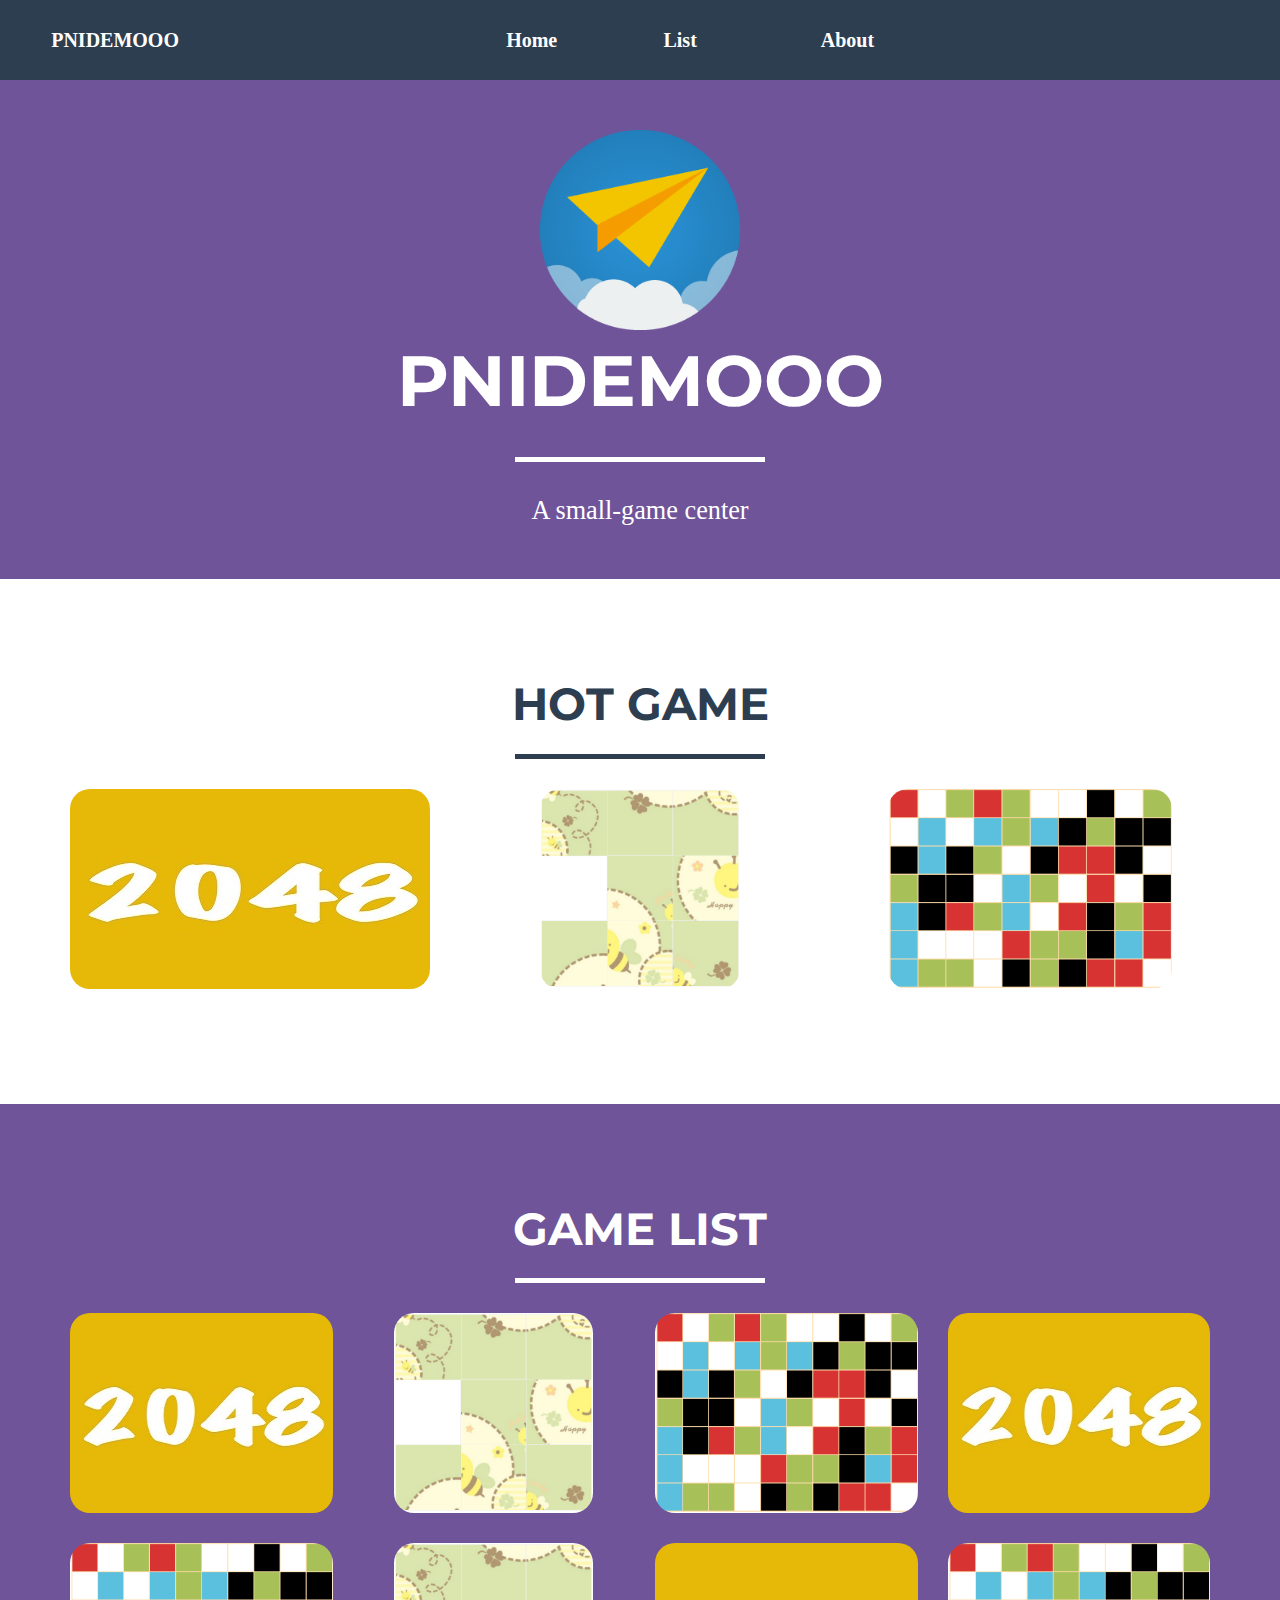
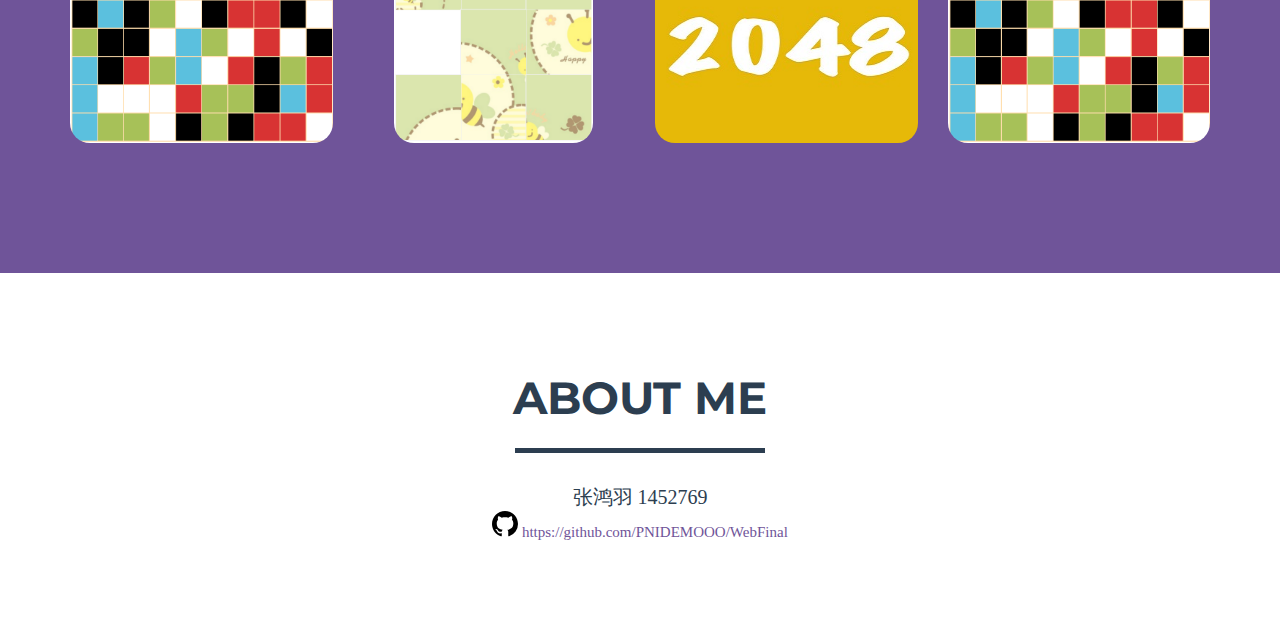
<file: index.html>
<!DOCTYPE html>
<html lang="en">
<head>
    <meta charset="UTF-8">
    <title>PNIDEMOOO</title>
    <link rel="stylesheet" type="text/css" href="font-awesome-4.7.0/css/font-awesome.min.css">
    <link href="https://fonts.googleapis.com/css?family=Montserrat:400,700" rel="stylesheet" type="text/css">
    <link href="https://fonts.googleapis.com/css?family=Lato:400,700,400italic,700italic" rel="stylesheet"
          type="text/css">
    <link href="bootstrap.min.css" rel="stylesheet">
    <link href="home.css" rel="stylesheet">
    <link href="style.css" rel="stylesheet">
</head>
<body>
<div class="nav">
    <a href="" class="navLink brand">PNIDEMOOO</a>
    <a href="" class="navLink">Home</a>
    <a href="#List" class="navLink">List</a>
    <a href="#About" class="navLink">About</a>
</div>
<div class="mainContent">
    <header>
        <div class="container">
            <div class="row">
                <div class="col-lg-12">
                    <img class="img-responsive img-center" src="images/paper-plane.png" alt="">
                    <div class="intro-text">
                        <span class="name">PNIDEMOOO</span>
                        <hr class="star-light">
                        <span class="skills">A small-game center</span>
                    </div>
                </div>
            </div>
        </div>
    </header>
    <section class="hotGame">
        <div class="container">
            <div class="row">
                <div class="col-lg-12 text-center">
                    <h2>Hot Game</h2>
                    <hr class="star-primary">
                </div>
            </div>
            <div class="row">
                <div class="col-sm-4 hotGame-item">
                    <a target="_blank" href="2048/2048.html" class="hotGame-link" data-toggle="modal">
                        <div class="caption">
                            <div class="caption-content">
                                <p>2048</p>
                            </div>
                        </div>
                        <img src="images/2048.jpg" class="img-responsive" alt="">
                    </a>
                </div>
                <div class="col-sm-4 hotGame-item">
                    <a target="_blank" href="拼图/拼图.html" class="hotGame-link" data-toggle="modal">
                        <div class="caption">
                            <div class="caption-content">
                                <p>拼图</p>
                            </div>
                        </div>
                        <img src="images/拼图.png" class="img-responsive" alt="">
                    </a>
                </div>
                <div class="col-sm-4 hotGame-item">
                    <a target="_blank" href="消除方块/消除方块.html" class="hotGame-link" data-toggle="modal">
                        <div class="caption">
                            <div class="caption-content">
                                <p>消除方块</p>
                            </div>
                        </div>
                        <img src="images/消除方块.png" class="img-responsive" alt="">
                    </a>
                </div>
            </div>
        </div>
    </section>
    <section class="gameList" id="List">
        <div class="container">
            <div class="row">
                <div class="col-lg-12 text-center">
                    <h2>Game List</h2>
                    <hr class="star-light">
                </div>
            </div>
            <div class="row">
                <div class="col-sm-3 gameList-item">
                    <a target="_blank" href="2048/2048.html" class="gameList-link" data-toggle="modal">
                        <div class="caption">
                            <div class="caption-content">
                                <p>2048</p>
                            </div>
                        </div>
                        <img src="images/2048.jpg" class="img-responsive" alt="">
                    </a>
                </div>
                <div class="col-sm-3 gameList-item">
                    <a target="_blank" href="拼图/拼图.html" class="gameList-link" data-toggle="modal">
                        <div class="caption">
                            <div class="caption-content">
                                <p>拼图</p>
                            </div>
                        </div>
                        <img src="images/拼图.png" class="img-responsive" alt="">
                        <!--<div class="item" style="background: red;height: 200px;width: 100%"></div>-->
                    </a>
                </div>
                <div class="col-sm-3 gameList-item">
                    <a target="_blank" href="消除方块/消除方块.html" class="gameList-link" data-toggle="modal">
                        <div class="caption">
                            <div class="caption-content">
                                <p>消除方块</p>
                            </div>
                        </div>
                        <img src="images/消除方块.png" class="img-responsive" alt="">
                    </a>
                </div>
                <div class="col-sm-3 gameList-item">
                    <a target="_blank" href="2048/2048.html" class="gameList-link" data-toggle="modal">
                        <div class="caption">
                            <div class="caption-content">
                                <p>2048</p>
                            </div>
                        </div>
                        <img src="images/2048.jpg" class="img-responsive" alt="">
                    </a>
                </div>
            </div>
            <div class="row">
                <div class="col-sm-3 gameList-item">
                    <a target="_blank" href="消除方块/消除方块.html" class="gameList-link" data-toggle="modal">
                        <div class="caption">
                            <div class="caption-content">
                                <p>消除方块</p>
                            </div>
                        </div>
                        <img src="images/消除方块.png" class="img-responsive" alt="">
                    </a>
                </div>
                <div class="col-sm-3 gameList-item">
                    <a target="_blank" href="拼图/拼图.html" class="gameList-link" data-toggle="modal">
                        <div class="caption">
                            <div class="caption-content">
                                <p>拼图</p>
                            </div>
                        </div>
                        <img src="images/拼图.png" class="img-responsive" alt="">
                        <!--<div class="item" style="background: red;height: 200px;width: 100%"></div>-->
                    </a>
                </div>
                <div class="col-sm-3 gameList-item">
                    <a target="_blank" href="2048/2048.html" class="gameList-link" data-toggle="modal">
                        <div class="caption">
                            <div class="caption-content">
                                <p>2048</p>
                            </div>
                        </div>
                        <img src="images/2048.jpg" class="img-responsive" alt="">
                    </a>
                </div>
                <div class="col-sm-3 gameList-item">
                    <a target="_blank" href="消除方块/消除方块.html" class="gameList-link" data-toggle="modal">
                        <div class="caption">
                            <div class="caption-content">
                                <p>消除方块</p>
                            </div>
                        </div>
                        <img src="images/消除方块.png" class="img-responsive" alt="">
                    </a>
                </div>
            </div>
        </div>
    </section>
    <section id="About">
        <div class="container">
            <div class="row">
                <div class="col-lg-12 text-center">
                    <h2>About me</h2>
                    <hr class="star-primary">
                    <span class="intro">张鸿羽 1452769</span>
                </div>
                <br><br>
                <div class="col-lg-12 text-center">
                    <a href="https://github.com/PNIDEMOOO/WebFinal" target="_blank">
                        <svg aria-hidden="true" height="26" version="1.1" viewBox="0 0 16 16" width="26">
                            <path fill-rule="evenodd"
                                  d="M8 0C3.58 0 0 3.58 0 8c0 3.54 2.29 6.53 5.47 7.59.4.07.55-.17.55-.38 0-.19-.01-.82-.01-1.49-2.01.37-2.53-.49-2.69-.94-.09-.23-.48-.94-.82-1.13-.28-.15-.68-.52-.01-.53.63-.01 1.08.58 1.23.82.72 1.21 1.87.87 2.33.66.07-.52.28-.87.51-1.07-1.78-.2-3.64-.89-3.64-3.95 0-.87.31-1.59.82-2.15-.08-.2-.36-1.02.08-2.12 0 0 .67-.21 2.2.82.64-.18 1.32-.27 2-.27.68 0 1.36.09 2 .27 1.53-1.04 2.2-.82 2.2-.82.44 1.1.16 1.92.08 2.12.51.56.82 1.27.82 2.15 0 3.07-1.87 3.75-3.65 3.95.29.25.54.73.54 1.48 0 1.07-.01 1.93-.01 2.2 0 .21.15.46.55.38A8.013 8.013 0 0 0 16 8c0-4.42-3.58-8-8-8z"></path>
                        </svg>
                        https://github.com/PNIDEMOOO/WebFinal</a>
                </div>
            </div>
        </div>
    </section>
</div>
</body>
</html>
</file>
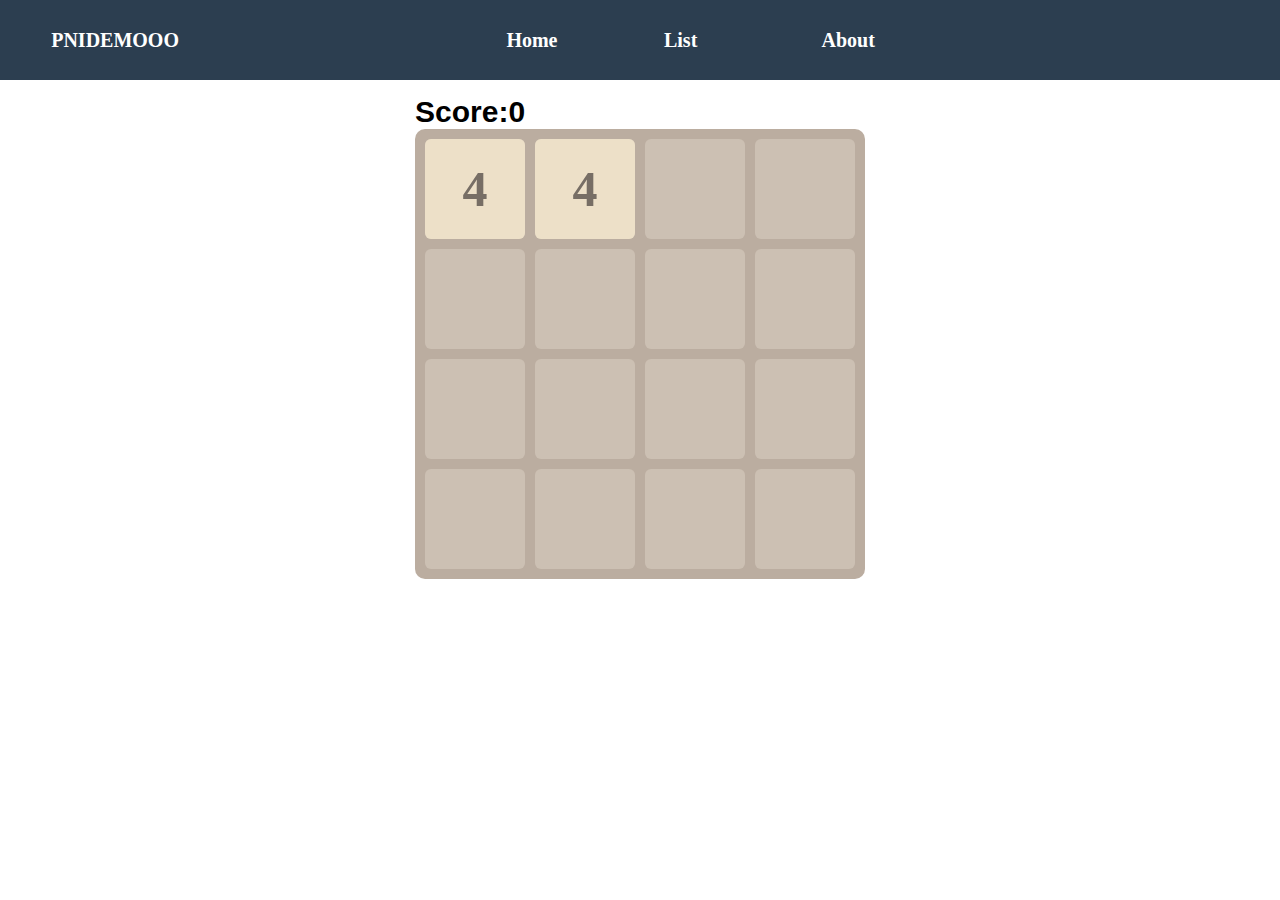
<file: 2048/2048.html>
<!doctype html>
<html>
<head>
    <meta charset="utf-8">
    <title>2048</title>
    <link rel="stylesheet" href="../style.css">
    <link rel="stylesheet" href="2048.css">

</head>
<body>
<div class="nav">
    <a href="" class="navLink brand">PNIDEMOOO</a>
    <a href="../index.html" class="navLink">Home</a>
    <a href="" target="_blank" class="navLink">List</a>
    <a href="" target="_blank" class="navLink">About</a>
</div>
<div class="mainContent">
    <p>Score:<span id="score"></span></p>
    <div id="gridPanel">
        <!--背景单元格-->
        <div id="g00" class="grid"></div>
        <div id="g01" class="grid"></div>
        <div id="g02" class="grid"></div>
        <div id="g03" class="grid"></div>

        <div id="g10" class="grid"></div>
        <div id="g11" class="grid"></div>
        <div id="g12" class="grid"></div>
        <div id="g13" class="grid"></div>

        <div id="g20" class="grid"></div>
        <div id="g21" class="grid"></div>
        <div id="g22" class="grid"></div>
        <div id="g23" class="grid"></div>

        <div id="g30" class="grid"></div>
        <div id="g31" class="grid"></div>
        <div id="g32" class="grid"></div>
        <div id="g33" class="grid"></div>

        <!--前景单元格-->
        <div id="c00" class="cell"></div>
        <div id="c01" class="cell"></div>
        <div id="c02" class="cell"></div>
        <div id="c03" class="cell"></div>

        <div id="c10" class="cell"></div>
        <div id="c11" class="cell"></div>
        <div id="c12" class="cell"></div>
        <div id="c13" class="cell"></div>

        <div id="c20" class="cell"></div>
        <div id="c21" class="cell"></div>
        <div id="c22" class="cell"></div>
        <div id="c23" class="cell"></div>

        <div id="c30" class="cell"></div>
        <div id="c31" class="cell"></div>
        <div id="c32" class="cell"></div>
        <div id="c33" class="cell"></div>
    </div>

    <!--Game Over!界面-->
    <div id="gameOver">
        <div><!--灰色半透明北景--></div>
        <!--前景小窗-->
        <p>Game Over!<br/>
            Score:<span id="finalScore"></span><br/>
            <a class="button" id="restart" style="font-size:30px;" onclick="game.start()">Try again!</a>
        </p>
    </div>
</div>
<script src="2048.js"></script>
</body>
</html>
</file>
<file: home.css>
body {
    overflow-x: hidden;
}

.img-responsive {
    height: 200px;
    background-color: transparent;
    margin: auto;
}

p {
    font-size: 20px;
}

p.small {
    font-size: 16px;
}

a,
a:hover,
a:focus,
a:active,
a.active {
    color: #6f5499;
    outline: none;
}

h1,
h2,
h3,
h4,
h5,
h6 {
    font-family: "Montserrat", "Helvetica Neue", Helvetica, Arial, sans-serif;
    text-transform: uppercase;
    font-weight: 700;
}

hr.star-light,
hr.star-primary {
    padding: 0;
    border: none;
    border-top: solid 5px;
    text-align: center;
    max-width: 250px;
    margin: 25px auto 30px;
}

hr.star-light:after,
hr.star-primary:after {
    content: "\f005";
    font-family: FontAwesome;
    display: inline-block;
    position: relative;
    top: -0.8em;
    font-size: 2em;
    padding: 0 0.25em;
}

hr.star-light {
    border-color: white;
}

hr.star-light:after {
    background-color: #6f5499;
    color: white;
}

hr.star-primary {
    border-color: #2c3e50;
}

hr.star-primary:after {
    background-color: white;
    color: #2c3e50;
}

.img-centered {
    margin: 0 auto;
}

header {
    text-align: center;
    background: #6f5499;
    color: white;
}

header .container {
    padding-top: 100px;
    padding-bottom: 50px;
}

header img {
    display: block;
    margin: 0 auto 20px;
}

header .intro-text .name {
    display: block;
    font-family: "Montserrat", "Helvetica Neue", Helvetica, Arial, sans-serif;
    text-transform: uppercase;
    font-weight: 700;
    font-size: 2em;
}

header .intro-text .skills {
    font-size: 1.25em;
    font-weight: 300;
}

@media (min-width: 768px) {
    header .container {
        padding-top: 50px;
        padding-bottom: 50px;
    }

    header .intro-text .name {
        font-size: 4.75em;
    }

    header .intro-text .skills {
        font-size: 1.75em;
    }
}

@media (min-width: 768px) {
    .navbar-fixed-top {
        padding: 25px 0;
        -webkit-transition: padding 0.3s;
        -moz-transition: padding 0.3s;
        transition: padding 0.3s;
    }

    .navbar-fixed-top .navbar-brand {
        font-size: 2em;
        -webkit-transition: all 0.3s;
        -moz-transition: all 0.3s;
        transition: all 0.3s;
    }

    .navbar-fixed-top.navbar-shrink {
        padding: 10px 0;
    }

    .navbar-fixed-top.navbar-shrink .navbar-brand {
        font-size: 1.5em;
    }
}

.navbar {
    font-family: "Montserrat", "Helvetica Neue", Helvetica, Arial, sans-serif;
    text-transform: uppercase;
    font-weight: 700;
}

.navbar a:focus {
    outline: none;
}

.navbar .navbar-nav {
    letter-spacing: 1px;
}

.navbar .navbar-nav li a:focus {
    outline: none;
}

.navbar-default,
.navbar-inverse {
    border: none;
}

.navbar-fixed-top .navbar-brand {
    max-width: 270px;
    padding: 0;
}

section {
    padding: 100px 0;
}

section h2 {
    margin: 0;
    font-size: 3em;
}

section.gameList {
    background: #6f5499;
    color: white;
}

section.gameList a,
section.gameList a:hover,
section.gameList a:focus,
section.gameList a:active,
section.gameList a.active {
    color: #2c3e50;
    outline: none;
}

@media (max-width: 767px) {
    section {
        padding: 75px 0;
    }

    section.first {
        padding-top: 75px;
    }
}

.hotGame .hotGame-item {
    margin: 0 0 15px;
    right: 0;
}

.hotGame .hotGame-item .hotGame-link {
    display: block;
    position: relative;
    max-width: 400px;
    margin: 0 auto;
}

.hotGame .hotGame-item .hotGame-link .caption {
    background: rgba(111, 84, 153, 0.9);
    position: absolute;
    width: 100%;
    height: 100%;
    opacity: 0;
    transition: all ease 0.5s;
    -webkit-transition: all ease 0.5s;
    -moz-transition: all ease 0.5s;
}

.hotGame .hotGame-item .hotGame-link .caption:hover {
    opacity: 1;
}

.hotGame .hotGame-item .hotGame-link .caption .caption-content {
    position: absolute;
    width: 100%;
    height: 20px;
    font-size: 20px;
    text-align: center;
    top: 50%;
    margin-top: -12px;
    color: white;
    font-weight: bold;
}

.hotGame .hotGame-item .hotGame-link .caption .caption-content i {
    margin-top: -12px;
}

.hotGame .hotGame-item .hotGame-link .caption .caption-content h3,
.hotGame .hotGame-item .hotGame-link .caption .caption-content h4 {
    margin: 0;
}

.hotGame * {
    z-index: 2;
}

@media (min-width: 767px) {
    .hotGame .gameList-item {
        margin: 0 0 30px;
    }
}

.gameList .gameList-item {
    margin: 0 0 15px;
    right: 0;
}

.gameList .gameList-item .gameList-link {
    display: block;
    position: relative;
    max-width: 400px;
    margin: 0 auto;
}

.gameList .gameList-item .gameList-link .caption {
    /*background: rgba(111, 84, 153, 0.9);*/
    background: rgba(255, 255, 255, 0.9);
    position: absolute;
    width: 100%;
    height: 100%;
    opacity: 0;
    transition: all ease 0.5s;
    -webkit-transition: all ease 0.5s;
    -moz-transition: all ease 0.5s;
}

.gameList .gameList-item .gameList-link .caption:hover {
    opacity: 1;
}

.gameList .gameList-item .gameList-link .caption .caption-content {
    position: absolute;
    width: 100%;
    height: 20px;
    font-size: 20px;
    text-align: center;
    top: 50%;
    margin-top: -12px;
    color: rgba(111, 84, 153, 1);
    font-weight: bold;
}

.gameList .gameList-item .gameList-link .caption .caption-content i {
    margin-top: -12px;
}

.gameList .gameList-item .gameList-link .caption .caption-content h3,
.gameList .gameList-item .gameList-link .caption .caption-content h4 {
    margin: 0;
}

.gameList * {
    z-index: 2;
}

@media (min-width: 767px) {
    .gameList .gameList-item {
        margin: 0 0 30px;
    }
}

#demo .nav {
    margin-left: 1em;
}

#demo #tryout {
    width: 100%;
    height: 600px;
    border: 1px solid;
}

.btn-outline {
    color: white;
    font-size: 20px;
    border: solid 2px white;
    background: transparent;
    transition: all 0.3s ease-in-out;
    margin-top: 15px;
}

.btn-outline:hover,
.btn-outline:focus,
.btn-outline:active,
.btn-outline.active {
    color: #6f5499;
    background: white;
    border: solid 2px white;
}

.floating-label-form-group {
    position: relative;
    margin-bottom: 0;
    padding-bottom: 0.5em;
    border-bottom: 1px solid #eeeeee;
}

.floating-label-form-group input,
.floating-label-form-group textarea {
    z-index: 1;
    position: relative;
    padding-right: 0;
    padding-left: 0;
    border: none;
    border-radius: 0;
    font-size: 1.5em;
    background: none;
    box-shadow: none !important;
    resize: none;
}

.floating-label-form-group label {
    display: block;
    z-index: 0;
    position: relative;
    top: 2em;
    margin: 0;
    font-size: 0.85em;
    line-height: 1.764705882em;
    vertical-align: middle;
    vertical-align: baseline;
    opacity: 0;
    -webkit-transition: top 0.3s ease, opacity 0.3s ease;
    -moz-transition: top 0.3s ease, opacity 0.3s ease;
    -ms-transition: top 0.3s ease, opacity 0.3s ease;
    transition: top 0.3s ease, opacity 0.3s ease;
}

.floating-label-form-group:not(:first-child) {
    padding-left: 14px;
    border-left: 1px solid #eeeeee;
}

.floating-label-form-group-with-value label {
    top: 0;
    opacity: 1;
}

.floating-label-form-group-with-focus label {
    color: #6f5499;
}

form .row:first-child .floating-label-form-group {
    border-top: 1px solid #eeeeee;
}

footer {
    color: white;
}

footer h3 {
    margin-bottom: 30px;
}

footer .footer-above {
    padding-top: 50px;
    background-color: #2c3e50;
}

footer .footer-col {
    margin-bottom: 50px;
}

footer .footer-below {
    padding: 25px 0;
    background-color: #233140;
}

.btn-social {
    display: inline-block;
    height: 50px;
    width: 50px;
    border: 2px solid white;
    border-radius: 100%;
    text-align: center;
    font-size: 20px;
    line-height: 45px;
}

.btn:focus,
.btn:active,
.btn.active {
    outline: none;
}

.scroll-top {
    position: fixed;
    right: 2%;
    bottom: 2%;
    width: 50px;
    height: 50px;
    z-index: 1049;
}

.scroll-top .btn {
    font-size: 20px;
    width: 50px;
    height: 50px;
    border-radius: 100%;
    line-height: 28px;
}

.scroll-top .btn:focus {
    outline: none;
}

.hotGame-modal .modal-content {
    border-radius: 0;
    background-clip: border-box;
    -webkit-box-shadow: none;
    box-shadow: none;
    border: none;
    min-height: 100%;
    padding: 100px 0;
    text-align: center;
}

.hotGame-modal .modal-content h2 {
    margin: 0;
    font-size: 3em;
}

.hotGame-modal .modal-content img {
    margin-bottom: 30px;
}

.hotGame-modal .modal-content .item-details {
    margin: 30px 0;
}

.hotGame-modal .modal-content .container-footer {
    margin: 4em 0 2em;
}

.hotGame-modal .close-modal {
    position: absolute;
    width: 75px;
    height: 75px;
    background-color: transparent;
    top: 25px;
    right: 25px;
    cursor: pointer;
}

.hotGame-modal .close-modal:hover {
    opacity: 0.3;
}

.hotGame-modal .close-modal .lr {
    height: 75px;
    width: 1px;
    margin-left: 35px;
    background-color: #2c3e50;
    transform: rotate(45deg);
    -ms-transform: rotate(45deg);
    /* IE 9 */
    -webkit-transform: rotate(45deg);
    /* Safari and Chrome */
    z-index: 1051;
}

.hotGame-modal .close-modal .lr .rl {
    height: 75px;
    width: 1px;
    background-color: #2c3e50;
    transform: rotate(90deg);
    -ms-transform: rotate(90deg);
    /* IE 9 */
    -webkit-transform: rotate(90deg);
    /* Safari and Chrome */
    z-index: 1052;
}

.hotGame-modal .modal-backdrop {
    opacity: 0;
    display: none;
}

.intro {
    font-size: 20px;
}
</file>
<file: style.css>
body {
    padding: 0;
    margin: 0;
    font-family: 微软雅黑;
}

a {
    text-decoration: none;
}

a:hover {
    cursor: pointer;
    text-decoration: none;
}

a.active {
    text-decoration: none;
}

.title {
    background-color: rgb(36, 41, 46);
    color: white;
    height: 50px;
    line-height: 50px;
}

#blogName {
    margin-left: 50px;
    color: white;
}

.nav {
    background-color: #2c3e50;
    height: 80px;
    position: fixed;
    width: 100%;
    top: 0px;
    z-index: 2000;
}

.navLink {
    display: inline-flex;
    justify-content: flex-start;
    color: white;
    line-height: 80px;
    height: 100%;
    width: 8%;
    margin-left: 4%;
    font-weight: bold;
    font-size: 20px;
}

.navLink:hover {
    color: #18bc9c;
    transition: 0.3s; /*切换时间*/
}

.brand {
    width: 400px;
}

.brand:hover {
    color: white;
}

.mainContent {
    margin-top: 80px;
}

/*header {*/
    /*margin-top: 80px*/
/*}*/

.list {
    margin: 0 0 30px;
}

.img-responsive{
    border-radius: 20px;
}

.item{
    border-radius: 20px;
}

.caption{
    border-radius: 20px;
}

/*responsive design*/

@media screen and (max-width: 800px) {
    .sidebar {
        width: 100%;
        height: 300px;
    }

    .blogContent {
        width: 100%;
        height: auto;
        overflow-y: hidden;
    }

    .mainContent {
        display: flex;
        flex-direction: column;
    }
}

.selectFile{
    background-color: red;
}
</file>
<file: 2048/2048.css>
#gridPanel {
    width: 450px;
    height: 450px;
    margin: 0 auto;
    background-color: #bbada0;
    border-radius: 10px;
    position: relative;
}

.grid, .cell {
    width: 100px;
    height: 100px;
    border-radius: 6px;
}

.grid {
    float: left;
    margin: 10px 0 0 10px;
    background-color: #ccc0b3;
}

.cell {
    text-align: center;
    line-height: 100px;
    color: #776e65;
    font-size: 50px;
    font-family: 微软雅黑;
    font-weight: 700;
    position: absolute;
}

/*每一行拥有同样的top
  每一列拥有同样的left*/
#c00, #c01, #c02, #c03 {
    top: 10px;
}

#c00, #c10, #c20, #c30 {
    left: 10px;
}

#c10, #c11, #c12, #c13 {
    top: 120px;
}

#c01, #c11, #c21, #c31 {
    left: 120px;
}

#c20, #c21, #c22, #c23 {
    top: 230px;
}

#c02, #c12, #c22, #c32 {
    left: 230px;
}

#c30, #c31, #c32, #c33 {
    top: 340px;
}

#c03, #c13, #c23, #c33 {
    left: 340px;
}

.n2 {
    background-color: #eee3da;
}

.n4 {
    background-color: #ede0c8;
}

.n8 {
    background-color: #f2b179;
}

.n16 {
    background-color: #f59563;
}

.n32 {
    background-color: #f67c5f;
}

.n64 {
    background-color: #f65e3b;
}

.n128 {
    background-color: #edcf72;
    font-size: 40px;
}

.n256 {
    background-color: #edcc61;
    font-size: 40px;
}

.n512 {
    background-color: #9c0;
    font-size: 40px;
}

.n1024 {
    background-color: #33b5e5;
    font-size: 35px;
}

.n2048 {
    background-color: #09c;
    font-size: 35px;
}

.n4096 {
    background-color: #a6c;
    font-size: 35px;
}

.n8192 {
    background-color: #93c;
    font-size: 35px;
}

.n8, .n16, .n32, .n64, .n128, .n256, .n512, .n1024, .n2048, .n4096, .n8192 {
    color: #fff;
}

.n1024, .n2048, .n4096, .n8192 {
    font-size: 40px;
}

/*显示分数的p元素*/
p {
    width: 450px;
    margin: 0 auto;
    font-family: Arial;
    font-weight: bold;
    font-size: 30px;
    padding-top: 15px;
}

/*game over界面样式*/
#gameOver {
    width: 100%;
    height: 100%;;
    position: absolute;
    top: 0px;
    left: 0px;
    display: none;
}

#gameOver div {
    width: 100%;
    height: 100%;
    background-color: #555;
    opacity: 0.5;
}

#gameOver p {
    position: absolute;
    border-radius: 10px;
    top: 200px;
    left: 40%;
    width: 300px;
    height: 200px;
    border: 1px solid #edcf72;
    line-height: 1.6em;
    text-align: center;
    background-color: #fff;
}

.button {
    padding: 10px;
    background-color: #9f8d77;
    border-radius: 6px;
    color: #fff;
    cursor: pointer;
}
</file>
